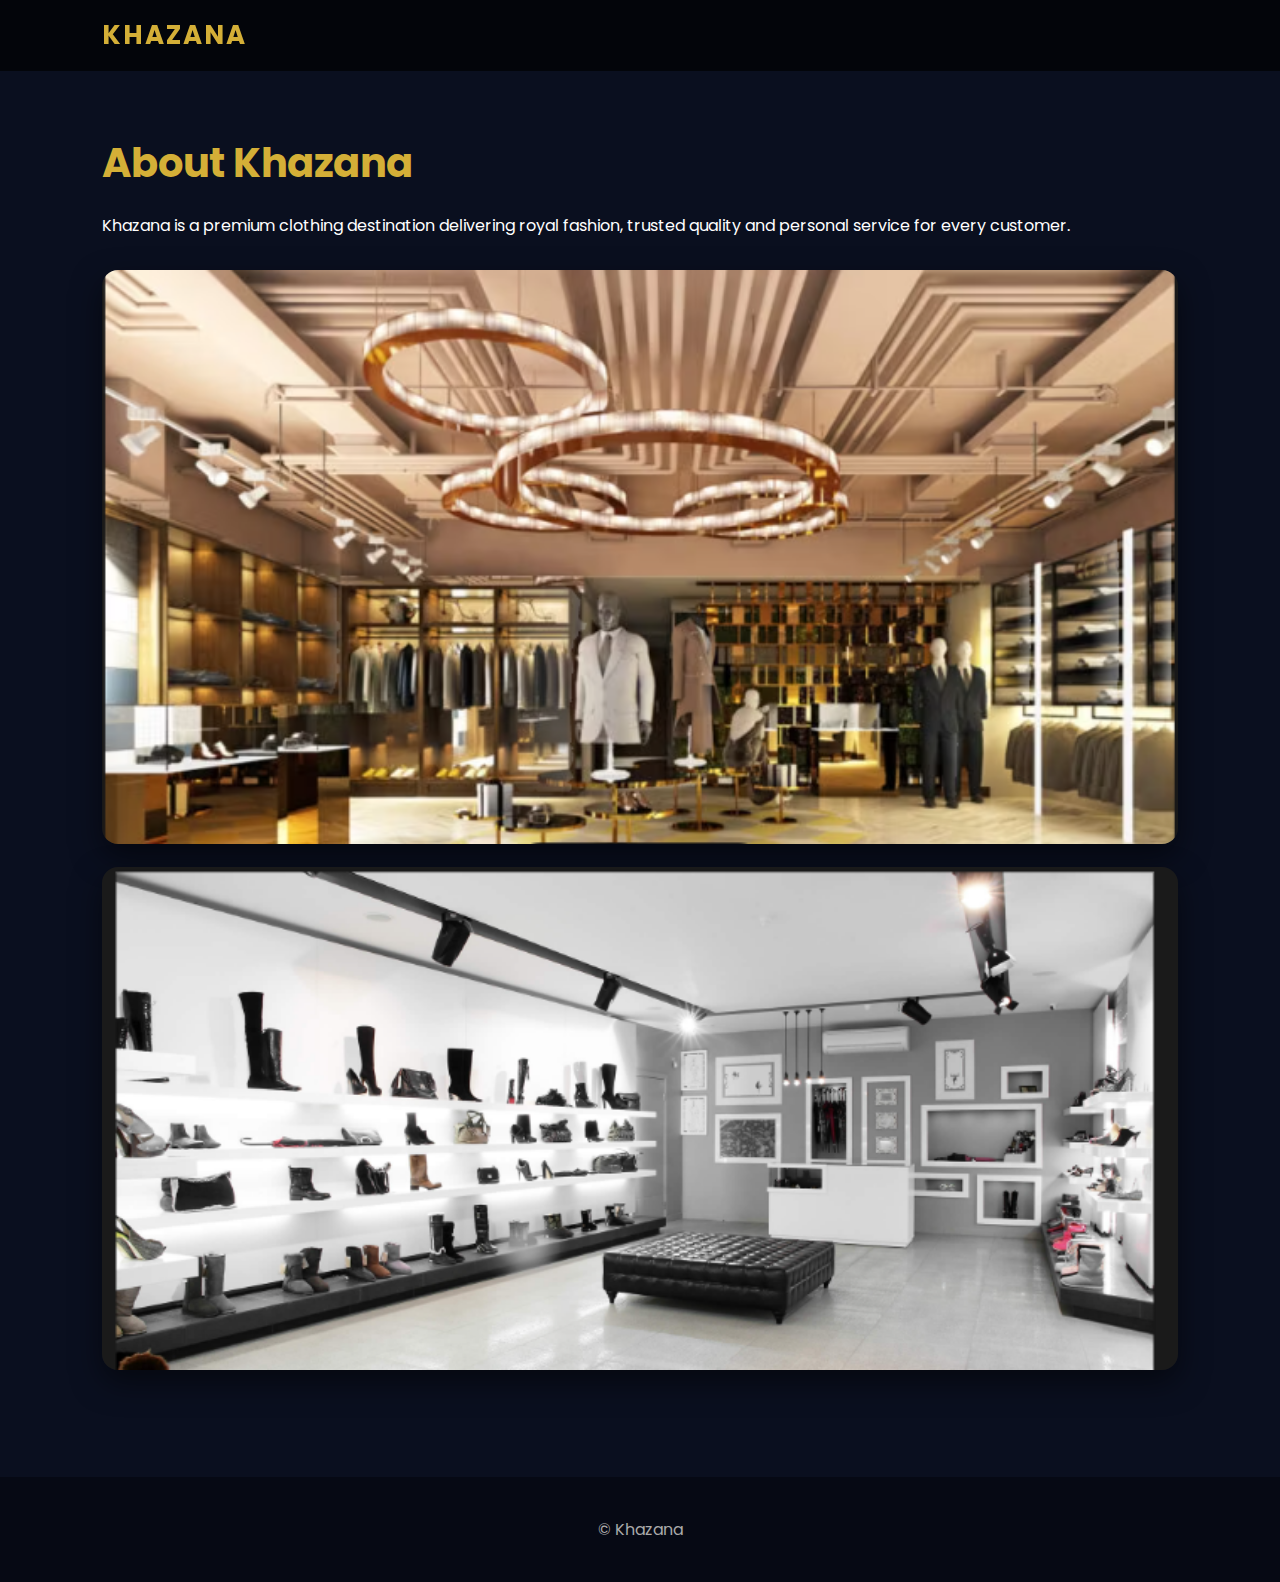
<file: about.html>
<!DOCTYPE html>
<html>
<head>
<title>About Khazana</title>
<link href="https://fonts.googleapis.com/css2?family=Poppins:wght@300;400;600;700&display=swap" rel="stylesheet">
<link rel="stylesheet" href="style.css">
</head>
<body>
<nav><div class="logo">KHAZANA</div><div><a href="index.html">Home</a></div></nav>
<section>
<h2>About Khazana</h2>
<p>Khazana is a premium clothing destination delivering royal fashion, trusted quality and personal service for every customer.</p>
<div class="gallery">
<img src="shop1.jpg">
<img src="shop2.jpg">
</div>
</section>
<footer>© Khazana</footer>
</body>
</html>
</file>
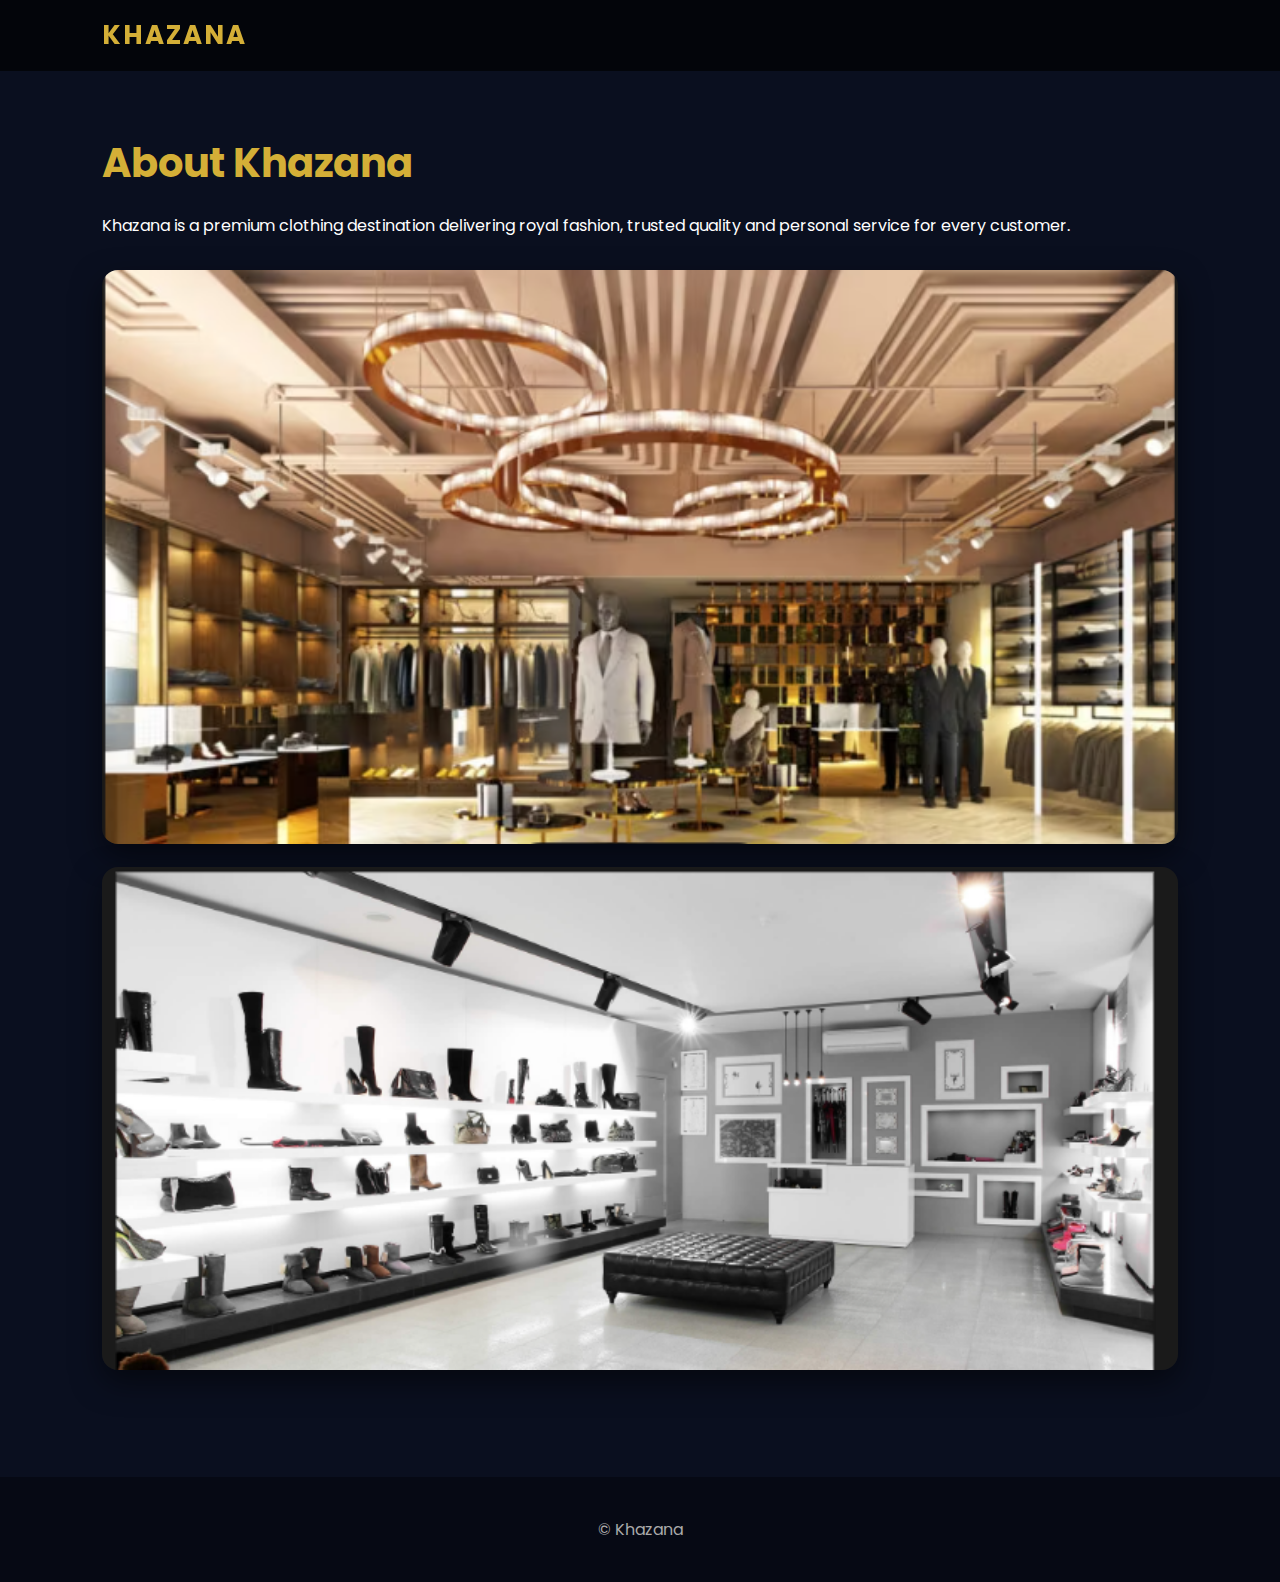
<file: ABOUT.HTML>
<!DOCTYPE html>
<html>
<head>
<title>About Khazana</title>
<link href="https://fonts.googleapis.com/css2?family=Poppins:wght@300;400;600;700&display=swap" rel="stylesheet">
<link rel="stylesheet" href="style.css">
</head>
<body>
<nav><div class="logo">KHAZANA</div><div><a href="index.html">Home</a></div></nav>
<section>
<h2>About Khazana</h2>
<p>Khazana is a premium clothing destination delivering royal fashion, trusted quality and personal service for every customer.</p>
<div class="gallery">
<img src="shop1.jpg">
<img src="shop2.jpg">
</div>
</section>
<footer>© Khazana</footer>
</body>
</html>
</file>
<file: style.css>
body{margin:0;font-family:Poppins,system-ui;background:#0a0f1f;color:#fff}
nav{position:fixed;top:0;width:100%;background:rgba(0,0,0,.65);backdrop-filter:blur(10px);padding:16px 8%;display:flex;justify-content:space-between;align-items:center;z-index:1000}
.logo{font-size:26px;font-weight:700;color:#d4af37;letter-spacing:2px}
nav a{color:#fff;text-decoration:none;margin-left:22px;font-weight:500}
nav a:hover{color:#d4af37}
.hero{height:100vh;display:flex;flex-direction:column;justify-content:center;align-items:center;text-align:center;background:linear-gradient(rgba(0,0,0,.6),rgba(0,0,0,.85)),url('https://images.unsplash.com/photo-1441986300917-64674bd600d8?q=80&w=1600&auto=format&fit=crop') center/cover}
.hero h1{font-size:64px;color:#d4af37}
.hero p{color:#ddd;font-size:22px}
section{padding:100px 8%}
h2{color:#d4af37;font-size:40px;margin-bottom:20px}
.grid{display:grid;grid-template-columns:repeat(auto-fit,minmax(260px,1fr));gap:30px}
.card{background:#121735;border-radius:18px;overflow:hidden;box-shadow:0 15px 40px rgba(0,0,0,.6);transition:.35s}
.card:hover{transform:translateY(-10px) scale(1.02)}
.card img{width:100%;height:260px;object-fit:cover}
.card h3{padding:18px;color:#f6e27a}
.card p{padding:0 18px 18px;color:#bbb}
.btn{display:inline-block;margin:18px;padding:14px 34px;border-radius:40px;background:linear-gradient(90deg,#d4af37,#f6e27a);color:black;font-weight:700;text-decoration:none}
.gallery img{width:100%;border-radius:16px;margin-top:16px;box-shadow:0 12px 30px rgba(0,0,0,.5)}
.float-whatsapp{position:fixed;bottom:25px;right:25px;background:#25D366;color:white;padding:16px 18px;border-radius:50px;text-decoration:none;font-weight:700;box-shadow:0 10px 25px rgba(0,0,0,.4)}
footer{text-align:center;padding:40px;color:#aaa;background:#060914}
</file>
